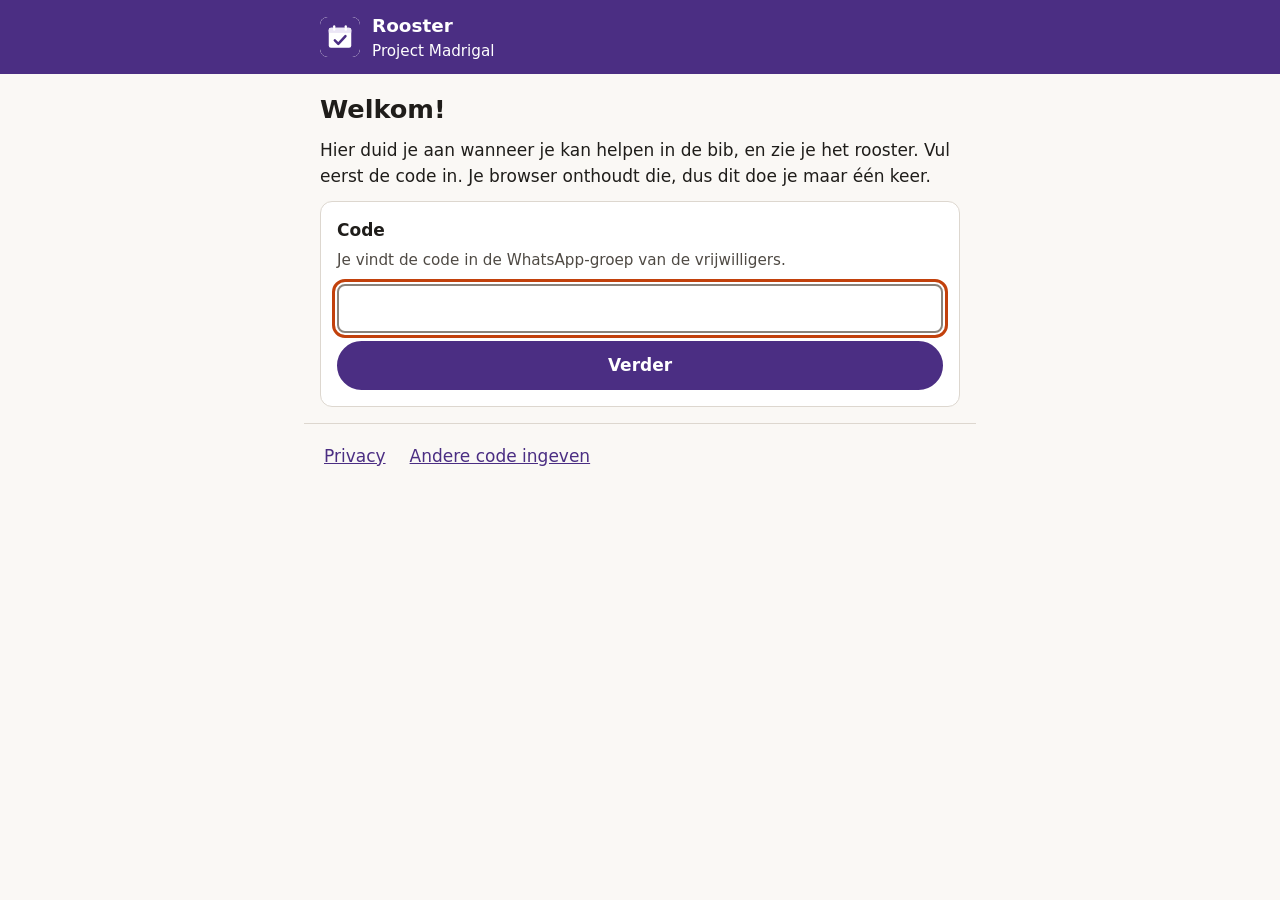
<file: index.html>
<!doctype html>
<html lang="nl">
<head>
  <meta charset="utf-8">
  <meta name="viewport" content="width=device-width, initial-scale=1">
  <title>Rooster Project Madrigal</title>
  <meta name="description" content="Duid aan wanneer je kan helpen in de bib van Project Madrigal.">
  <meta name="theme-color" content="#4b2e83">
  <link rel="manifest" href="manifest.json">
  <link rel="icon" href="icon.svg" type="image/svg+xml">
  <link rel="apple-touch-icon" href="icon-192.png">
  <link rel="stylesheet" href="styles.css">
</head>
<body>
  <a class="sla-over" href="#inhoud">Naar de inhoud</a>

  <header class="kop">
    <div class="breed kop-binnen">
      <!-- Plaatshouder: vervang icon.svg later door het logo van Madrigal. -->
      <img src="icon.svg" alt="" width="40" height="40">
      <p class="titel">Rooster <span>Project Madrigal</span></p>
    </div>
  </header>

  <nav id="tabs" class="tabs" aria-label="Onderdelen" hidden></nav>

  <main id="inhoud" class="breed" tabindex="-1">
    <p>Even laden…</p>
  </main>

  <footer class="voet breed">
    <button type="button" class="link" id="privacy-knop">Privacy</button>
    <button type="button" class="link" id="code-wissen">Andere code ingeven</button>
  </footer>

  <noscript>
    <p class="breed">Deze pagina heeft JavaScript nodig. Zet JavaScript aan in je browser, of vraag de planner om hulp.</p>
  </noscript>

  <script src="config.js"></script>
  <script src="roosterregels.js"></script>
  <script src="app.js"></script>
</body>
</html>
</file>
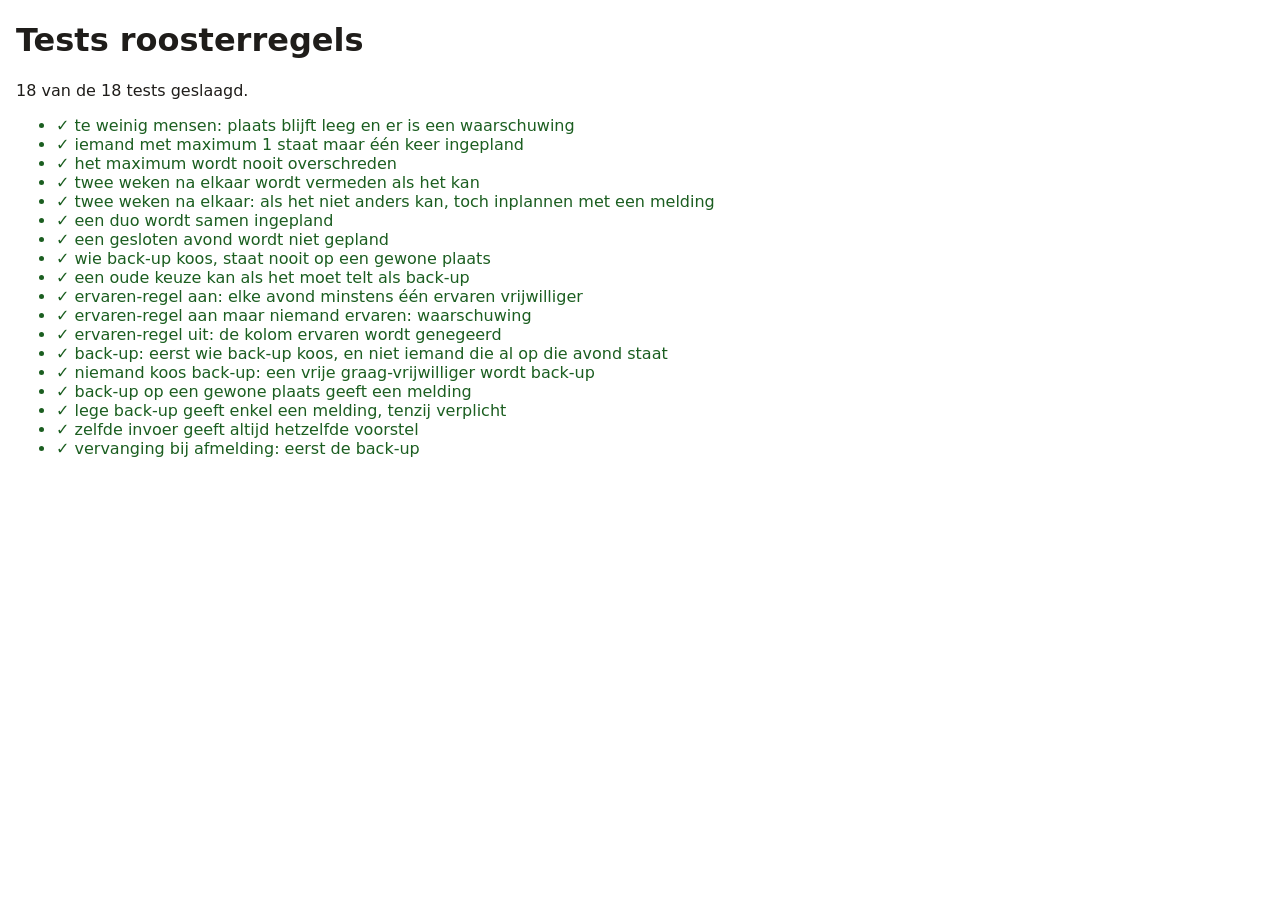
<file: tests/index.html>
<!doctype html>
<html lang="nl">
<head>
  <meta charset="utf-8">
  <meta name="viewport" content="width=device-width, initial-scale=1">
  <title>Tests roosterregels</title>
  <style>
    body { font-family: system-ui, sans-serif; margin: 1rem; background: #fff; color: #1f1d1a; }
    .ok { color: #1b5e20; }
    .fout { color: #b00020; font-weight: bold; }
  </style>
</head>
<body>
  <h1>Tests roosterregels</h1>
  <p id="samenvatting" role="status"></p>
  <ul id="resultaten"></ul>
  <script src="../roosterregels.js"></script>
  <script src="roosterregels.test.js"></script>
</body>
</html>
</file>
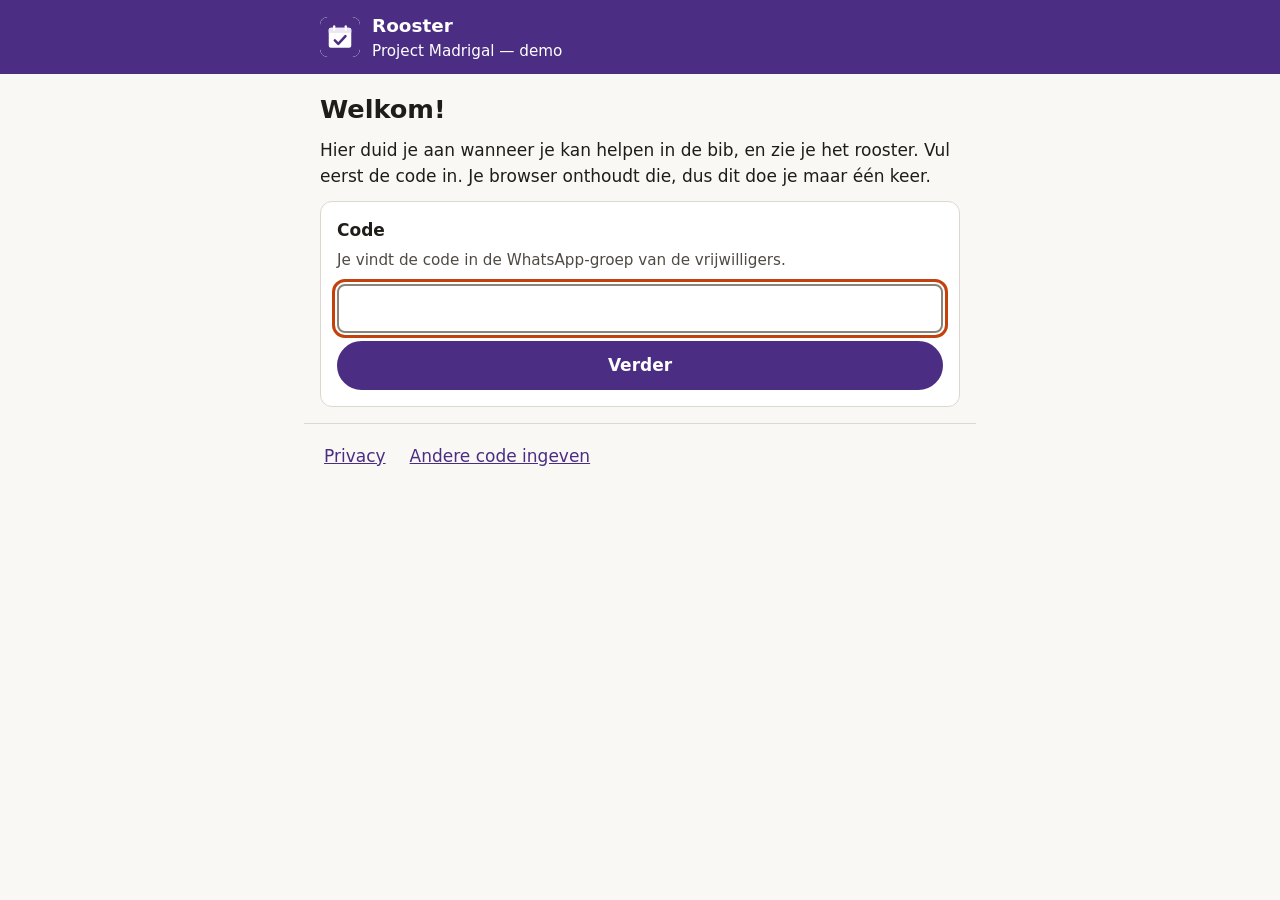
<file: tests/demo.html>
<!doctype html>
<html lang="nl">
<head>
  <meta charset="utf-8">
  <meta name="viewport" content="width=device-width, initial-scale=1">
  <title>Demo rooster Project Madrigal</title>
  <link rel="icon" href="../icon.svg" type="image/svg+xml">
  <link rel="stylesheet" href="../styles.css">
</head>
<body>
  <!-- Demo zonder Google: dezelfde tool, met een nagebootste server (demo-api.js).
       Codes: "demo" (vrijwilliger) en "demo-planner" (planner). -->
  <a class="sla-over" href="#inhoud">Naar de inhoud</a>
  <header class="kop">
    <div class="breed kop-binnen">
      <img src="../icon.svg" alt="" width="40" height="40">
      <p class="titel">Rooster <span>Project Madrigal — demo</span></p>
    </div>
  </header>
  <nav id="tabs" class="tabs" aria-label="Onderdelen" hidden></nav>
  <main id="inhoud" class="breed" tabindex="-1">
    <p>Even laden…</p>
  </main>
  <footer class="voet breed">
    <button type="button" class="link" id="privacy-knop">Privacy</button>
    <button type="button" class="link" id="code-wissen">Andere code ingeven</button>
  </footer>
  <script>window.ROOSTER_CONFIG = { scriptUrl: '' };</script>
  <script src="../roosterregels.js"></script>
  <script src="demo-api.js"></script>
  <script src="../app.js"></script>
</body>
</html>
</file>
<file: styles.css>
/*
 * styles.css — de vormgeving van de roostertool.
 *
 * Huisstijl aanpassen? Wijzig enkel de variabelen hieronder.
 * Kies kleuren met genoeg contrast (WCAG AA: minstens 4,5 : 1 voor tekst).
 */
:root {
  --kleur-achtergrond: #faf8f5;
  --kleur-vlak: #ffffff;
  --kleur-tekst: #1f1d1a;
  --kleur-tekst-zacht: #4f4a44;
  --kleur-accent: #4b2e83;          /* knoppen, links, kop */
  --kleur-accent-tekst: #ffffff;    /* tekst op de accentkleur */
  --kleur-accent-licht: #ece6f6;
  --kleur-rand: #8a837b;
  --kleur-lijn: #ddd7cf;
  --kleur-focus: #c2410c;
  --kleur-fout: #a4161a;
  --kleur-fout-licht: #fdecec;
  --kleur-let-op: #7a4b00;
  --kleur-let-op-licht: #fff4dc;
  --kleur-gelukt: #1b5e20;
  --kleur-gelukt-licht: #e8f5e9;
  --kleur-info-licht: #eef3f8;
  --kleur-graag: #d8f0dc;
  --kleur-kan: #fff1c9;
  --kleur-niet: #f3f1ee;

  --letter: system-ui, -apple-system, "Segoe UI", Roboto, "Helvetica Neue", Arial, sans-serif;
  --letter-kop: var(--letter);
  --tekstgrootte: 1.0625rem;
  --hoek: 0.75rem;
  --ruimte: 1rem;
  --breedte: 42rem;
  --breedte-coordinator: 64rem;
}

*, *::before, *::after { box-sizing: border-box; }

html { -webkit-text-size-adjust: 100%; }

body {
  margin: 0;
  background: var(--kleur-achtergrond);
  color: var(--kleur-tekst);
  font-family: var(--letter);
  font-size: var(--tekstgrootte);
  line-height: 1.5;
}

.breed {
  max-width: var(--breedte);
  margin: 0 auto;
  padding: 0 var(--ruimte);
}

main { padding-bottom: 2rem; }
main:focus { outline: none; }

h1, h2, h3 { font-family: var(--letter-kop); line-height: 1.25; }
h1 { font-size: 1.6rem; margin: 1.25rem 0 0.75rem; }
h2 { font-size: 1.3rem; margin: 1.75rem 0 0.5rem; }
h3 { font-size: 1.1rem; margin: 0 0 0.5rem; }
h1:focus { outline: none; }

p { margin: 0 0 0.75rem; }

a { color: var(--kleur-accent); }

:focus-visible {
  outline: 3px solid var(--kleur-focus);
  outline-offset: 2px;
}

/* Link om meteen naar de inhoud te springen (voor wie met het toetsenbord werkt). */
.sla-over {
  position: absolute;
  left: -999px;
  top: 0;
  background: var(--kleur-vlak);
  padding: 0.5rem 1rem;
  z-index: 10;
}
.sla-over:focus { left: var(--ruimte); }

/* Kop */
.kop {
  background: var(--kleur-accent);
  color: var(--kleur-accent-tekst);
}
.kop-binnen {
  display: flex;
  align-items: center;
  gap: 0.75rem;
  padding-top: 0.75rem;
  padding-bottom: 0.75rem;
}
.kop img { border-radius: 0.5rem; background: var(--kleur-vlak); }
.titel { margin: 0; font-size: 1.15rem; font-weight: 700; }
.titel span { display: block; font-weight: 400; font-size: 0.95rem; }

/* Tabs */
.tabs {
  background: var(--kleur-vlak);
  border-bottom: 1px solid var(--kleur-lijn);
  position: sticky;
  top: 0;
  z-index: 5;
}
.tabs ul {
  list-style: none;
  display: flex;
  gap: 0.25rem;
  overflow-x: auto;
  margin: 0 auto;
}
.tab {
  min-height: 48px;
  padding: 0.5rem 0.9rem;
  border: 0;
  border-bottom: 4px solid transparent;
  background: none;
  color: var(--kleur-tekst);
  font: inherit;
  font-weight: 600;
  cursor: pointer;
  white-space: nowrap;
}
.tab[aria-current="page"] {
  border-bottom-color: var(--kleur-accent);
  color: var(--kleur-accent);
}

/* Blokken en meldingen */
.blok {
  background: var(--kleur-vlak);
  border: 1px solid var(--kleur-lijn);
  border-radius: var(--hoek);
  padding: var(--ruimte);
  margin: 0 0 var(--ruimte);
}
.blok > :last-child { margin-bottom: 0; }
.info { background: var(--kleur-info-licht); }
.fout { background: var(--kleur-fout-licht); border-color: var(--kleur-fout); color: var(--kleur-fout); }
.let-op { background: var(--kleur-let-op-licht); border-color: var(--kleur-let-op); }
.gelukt { background: var(--kleur-gelukt-licht); border-color: var(--kleur-gelukt); }
.gelukt h2 { margin-top: 0; color: var(--kleur-gelukt); }
.bezig { color: var(--kleur-tekst-zacht); font-style: italic; }
.intro { font-size: 1.1rem; }
.hulp { color: var(--kleur-tekst-zacht); font-size: 0.95rem; }
.klein { font-size: 0.8rem; font-weight: 400; color: var(--kleur-tekst-zacht); }

.uitleg {
  margin: 0 0 var(--ruimte);
}
.uitleg summary {
  cursor: pointer;
  font-weight: 600;
  color: var(--kleur-accent);
  min-height: 44px;
  display: flex;
  align-items: center;
}

/* Formulieren */
label, legend { font-weight: 600; display: block; margin-bottom: 0.35rem; }
.veld { margin-bottom: var(--ruimte); }
.veld:last-child { margin-bottom: 0; }

input[type="text"], select, textarea {
  width: 100%;
  min-height: 48px;
  padding: 0.6rem 0.75rem;
  border: 2px solid var(--kleur-rand);
  border-radius: 0.5rem;
  background: var(--kleur-vlak);
  color: var(--kleur-tekst);
  font: inherit;
}
textarea { min-height: 6rem; resize: vertical; }

.rij { display: flex; gap: 0.5rem; }
.rij input { flex: 1; }

.groep {
  border: 1px solid var(--kleur-lijn);
  border-radius: var(--hoek);
  background: var(--kleur-vlak);
  padding: var(--ruimte);
  margin: 0 0 var(--ruimte);
}
.groep legend {
  float: left;          /* zodat de legende binnen het kader staat */
  width: 100%;
  padding: 0;
  margin-bottom: 0.5rem;
}
.groep legend::first-letter { text-transform: uppercase; }
.groep legend + * { clear: both; }

/* Keuzerondjes als grote knoppen */
.keuzes {
  display: flex;
  flex-wrap: wrap;
  gap: 0.5rem;
  clear: both;
}
.keuze {
  display: flex;
  align-items: center;
  gap: 0.5rem;
  min-height: 48px;
  margin: 0;
  padding: 0.5rem 0.9rem;
  border: 2px solid var(--kleur-rand);
  border-radius: 999px;
  background: var(--kleur-vlak);
  font-weight: 500;
  cursor: pointer;
}
.keuze input { width: 1.25rem; height: 1.25rem; margin: 0; accent-color: var(--kleur-accent); }
.keuze:has(input:checked) {
  border-color: var(--kleur-accent);
  background: var(--kleur-accent-licht);
  font-weight: 700;
}
.keuze:has(input:focus-visible) { outline: 3px solid var(--kleur-focus); outline-offset: 2px; }

/* Knoppen */
.knop {
  display: inline-flex;
  align-items: center;
  justify-content: center;
  min-height: 48px;
  padding: 0.6rem 1.2rem;
  border: 2px solid var(--kleur-accent);
  border-radius: 999px;
  background: var(--kleur-vlak);
  color: var(--kleur-accent);
  font: inherit;
  font-weight: 700;
  cursor: pointer;
}
.knop.hoofd {
  background: var(--kleur-accent);
  color: var(--kleur-accent-tekst);
}
.knop:disabled { opacity: 0.6; cursor: wait; }
.formulier > .knop.hoofd, form.blok > .knop.hoofd { width: 100%; margin-top: 0.5rem; }
.knoppen { display: flex; flex-wrap: wrap; gap: 0.5rem; margin: 0 0 var(--ruimte); }
.blok .knoppen { margin: 0.75rem 0 0; }

.link {
  background: none;
  border: 0;
  padding: 0.75rem 0.25rem;
  min-height: 44px;
  color: var(--kleur-accent);
  text-decoration: underline;
  font: inherit;
  cursor: pointer;
}

/* Avonden */
.avond-datum { font-weight: 700; margin-bottom: 0.25rem; }
.avond-datum::first-letter { text-transform: uppercase; }
.avond h3::first-letter { text-transform: uppercase; }
.dicht { background: var(--kleur-niet); }
.event { color: var(--kleur-tekst-zacht); }

.rooster { list-style: none; padding: 0; margin: 0; }
.rooster li {
  background: var(--kleur-vlak);
  border: 1px solid var(--kleur-lijn);
  border-radius: var(--hoek);
  padding: var(--ruimte);
  margin-bottom: 0.75rem;
}
.rooster li.dicht { background: var(--kleur-niet); }
.rooster li.ik { border: 2px solid var(--kleur-accent); }
.rooster li p { margin-bottom: 0.25rem; }
.rooster li .knop { margin-top: 0.5rem; }

/* Planner */
body:has(.sectie) .breed { max-width: var(--breedte-coordinator); }
.sectie { margin-bottom: 2rem; }
.avond-beheer { display: grid; gap: 0.75rem; }
.avond-beheer legend { margin-bottom: 0; }
.motivatie { font-style: italic; color: var(--kleur-tekst-zacht); margin-top: 0.5rem; }
.waarschuwingen, .meldingen { margin: 0.5rem 0 0; padding-left: 1.25rem; }
.waarschuwingen { color: var(--kleur-fout); }
.meldingen { color: var(--kleur-tekst-zacht); }

.tabel-scroll {
  overflow-x: auto;
  border: 1px solid var(--kleur-lijn);
  border-radius: var(--hoek);
  background: var(--kleur-vlak);
  margin-bottom: var(--ruimte);
}
.tabel { border-collapse: collapse; width: 100%; font-size: 0.95rem; }
.tabel caption { text-align: left; padding: 0.75rem; font-weight: 600; }
.tabel th, .tabel td {
  border-top: 1px solid var(--kleur-lijn);
  padding: 0.5rem 0.6rem;
  text-align: left;
  white-space: nowrap;
}
.tabel td.opmerking { white-space: normal; min-width: 12rem; }
.k-graag { background: var(--kleur-graag); font-weight: 700; }
.k-backup, .k-kan { background: var(--kleur-kan); }
.k-niet { background: var(--kleur-niet); color: var(--kleur-tekst-zacht); }

@media (min-width: 40rem) {
  .avond-beheer { grid-template-columns: 1fr 2fr; }
  .avond-beheer legend { grid-column: 1 / -1; }
}

/* Voet */
.voet {
  display: flex;
  flex-wrap: wrap;
  gap: 1rem;
  border-top: 1px solid var(--kleur-lijn);
  padding-top: 0.5rem;
  padding-bottom: 2rem;
}

@media (prefers-reduced-motion: reduce) {
  * { scroll-behavior: auto !important; transition: none !important; }
}
</file>
